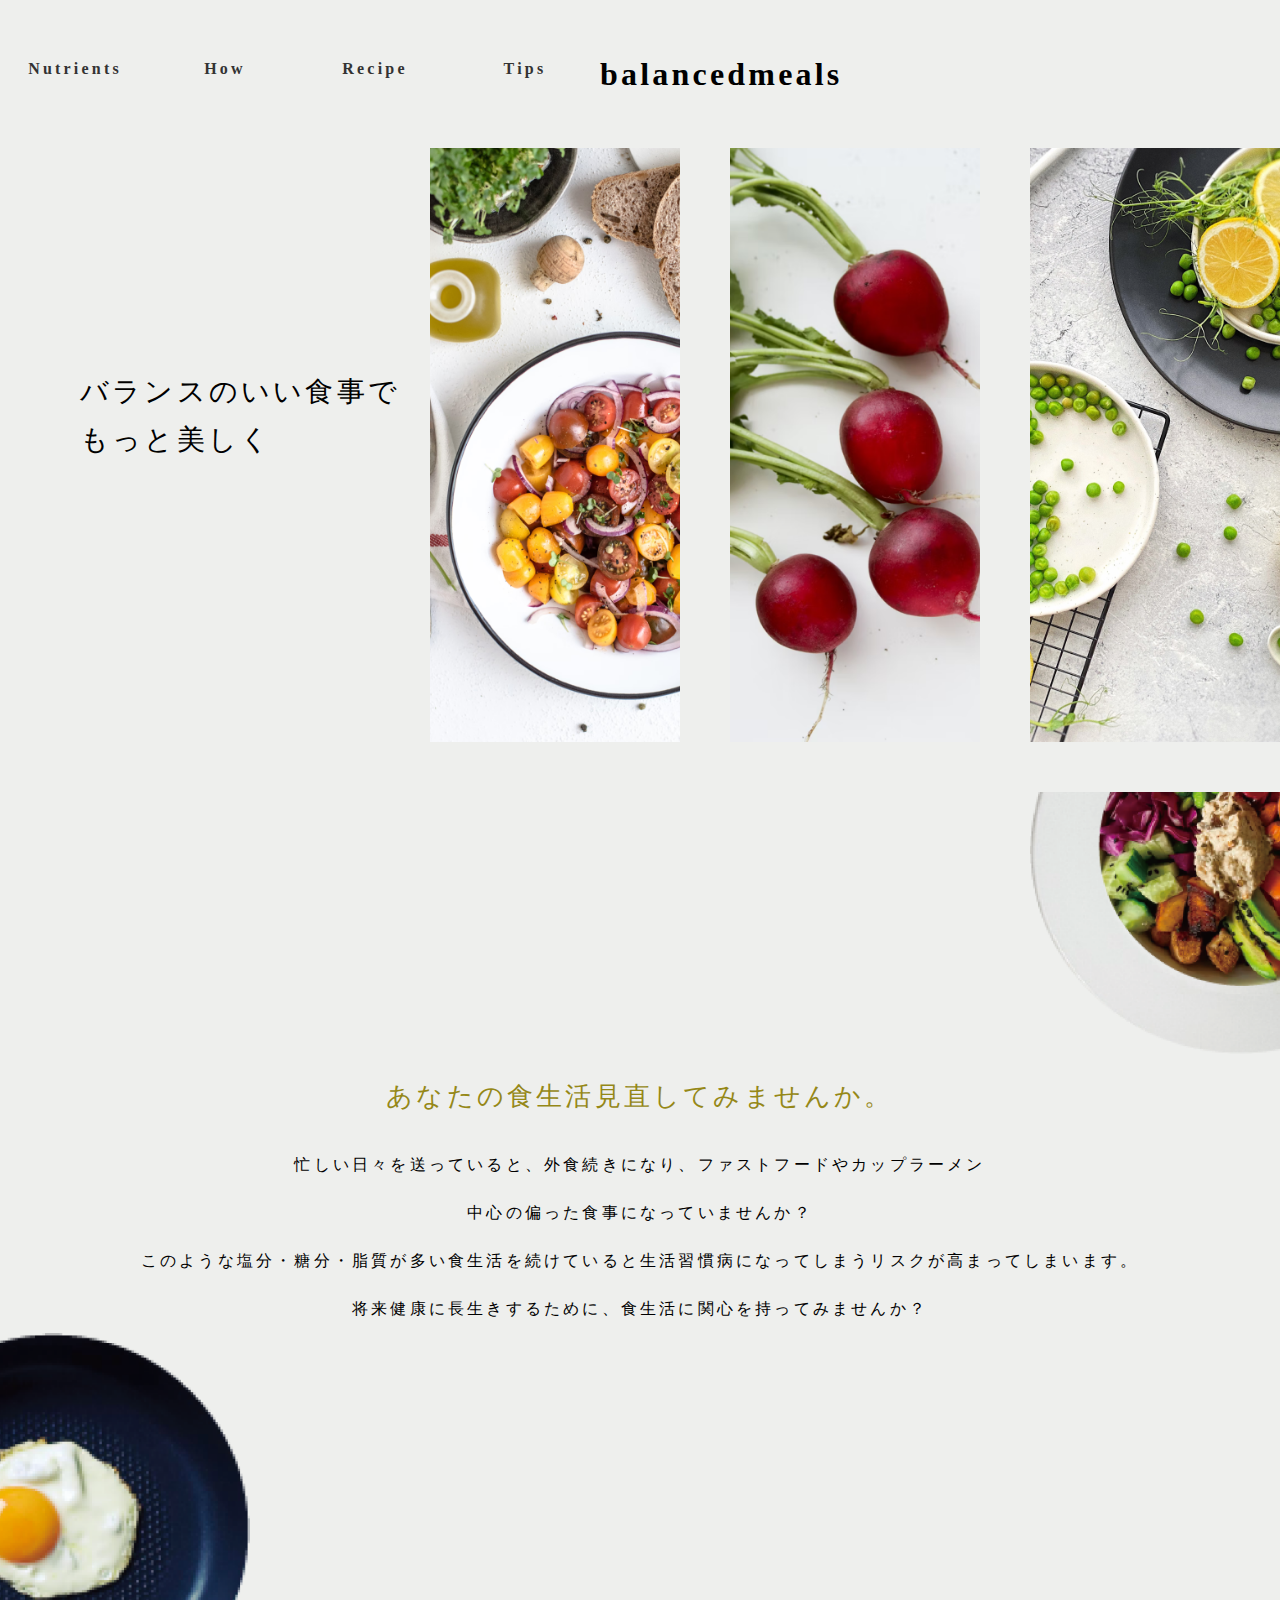
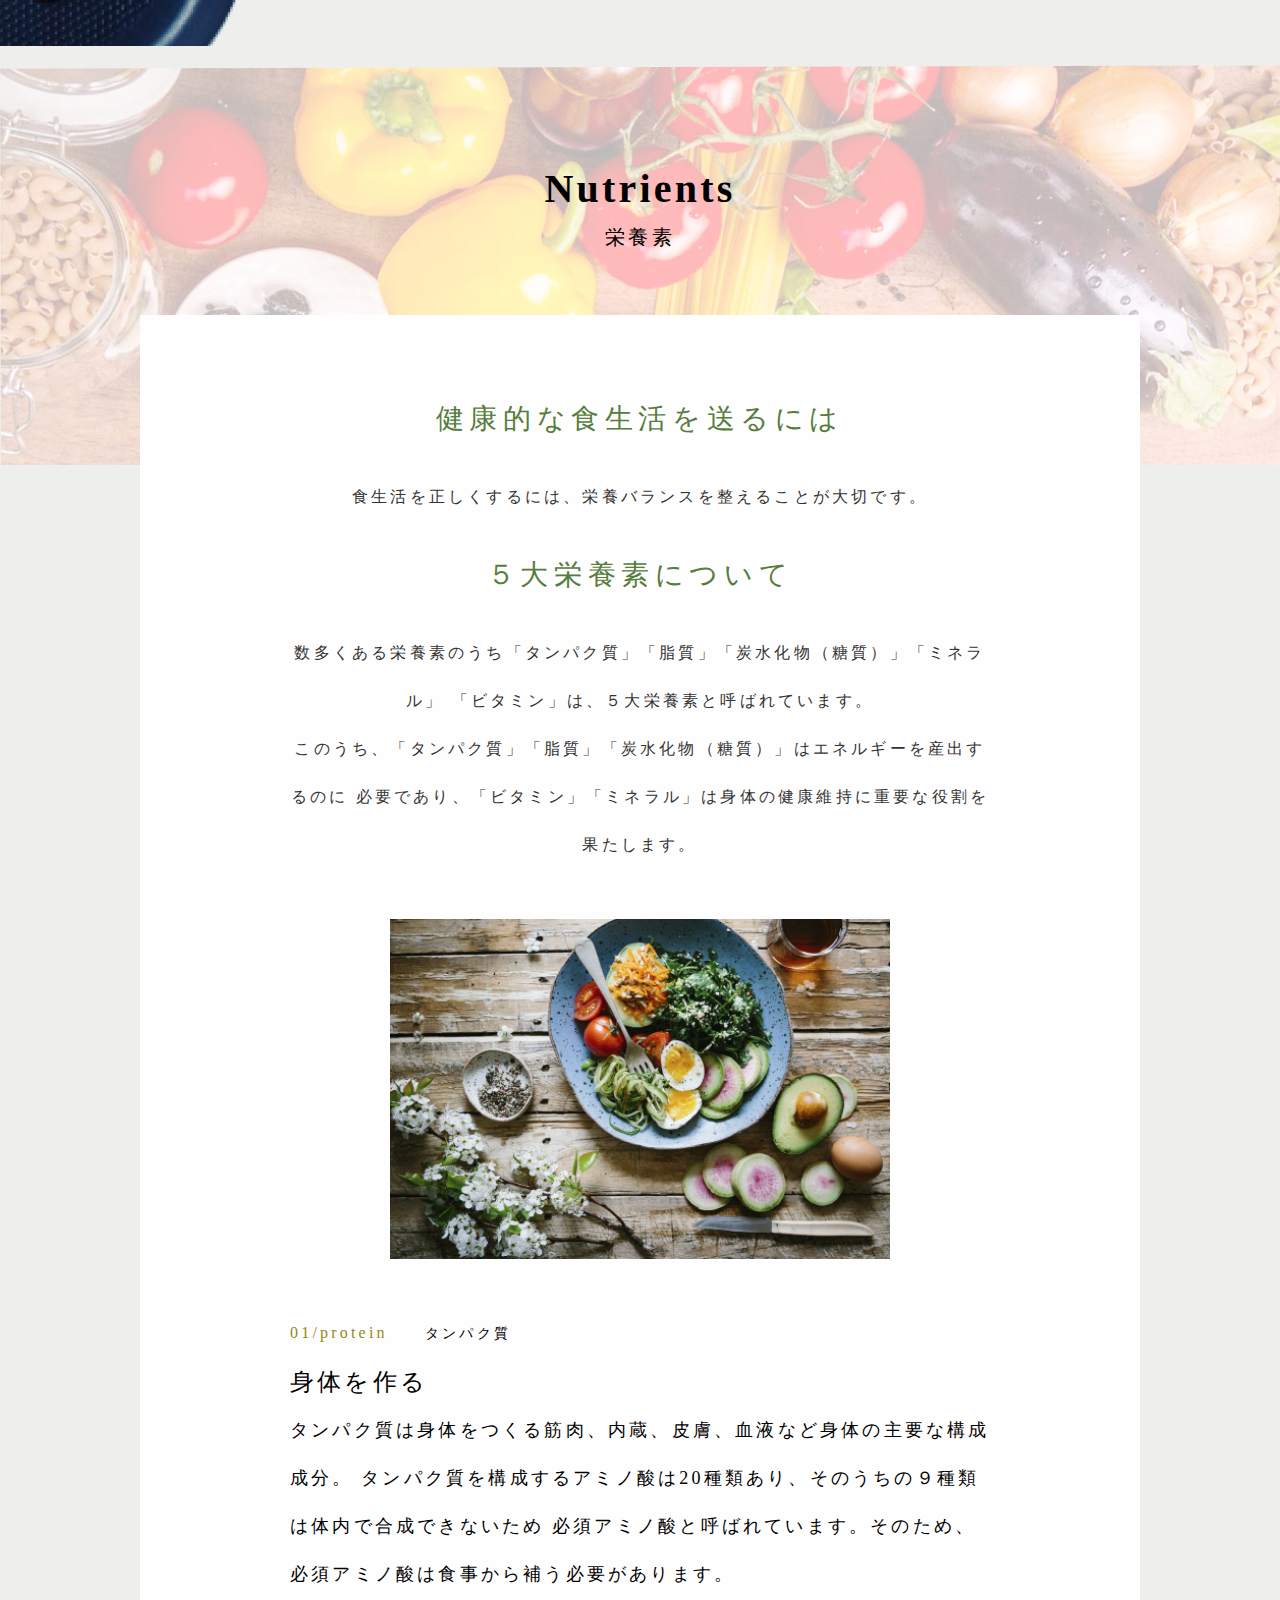
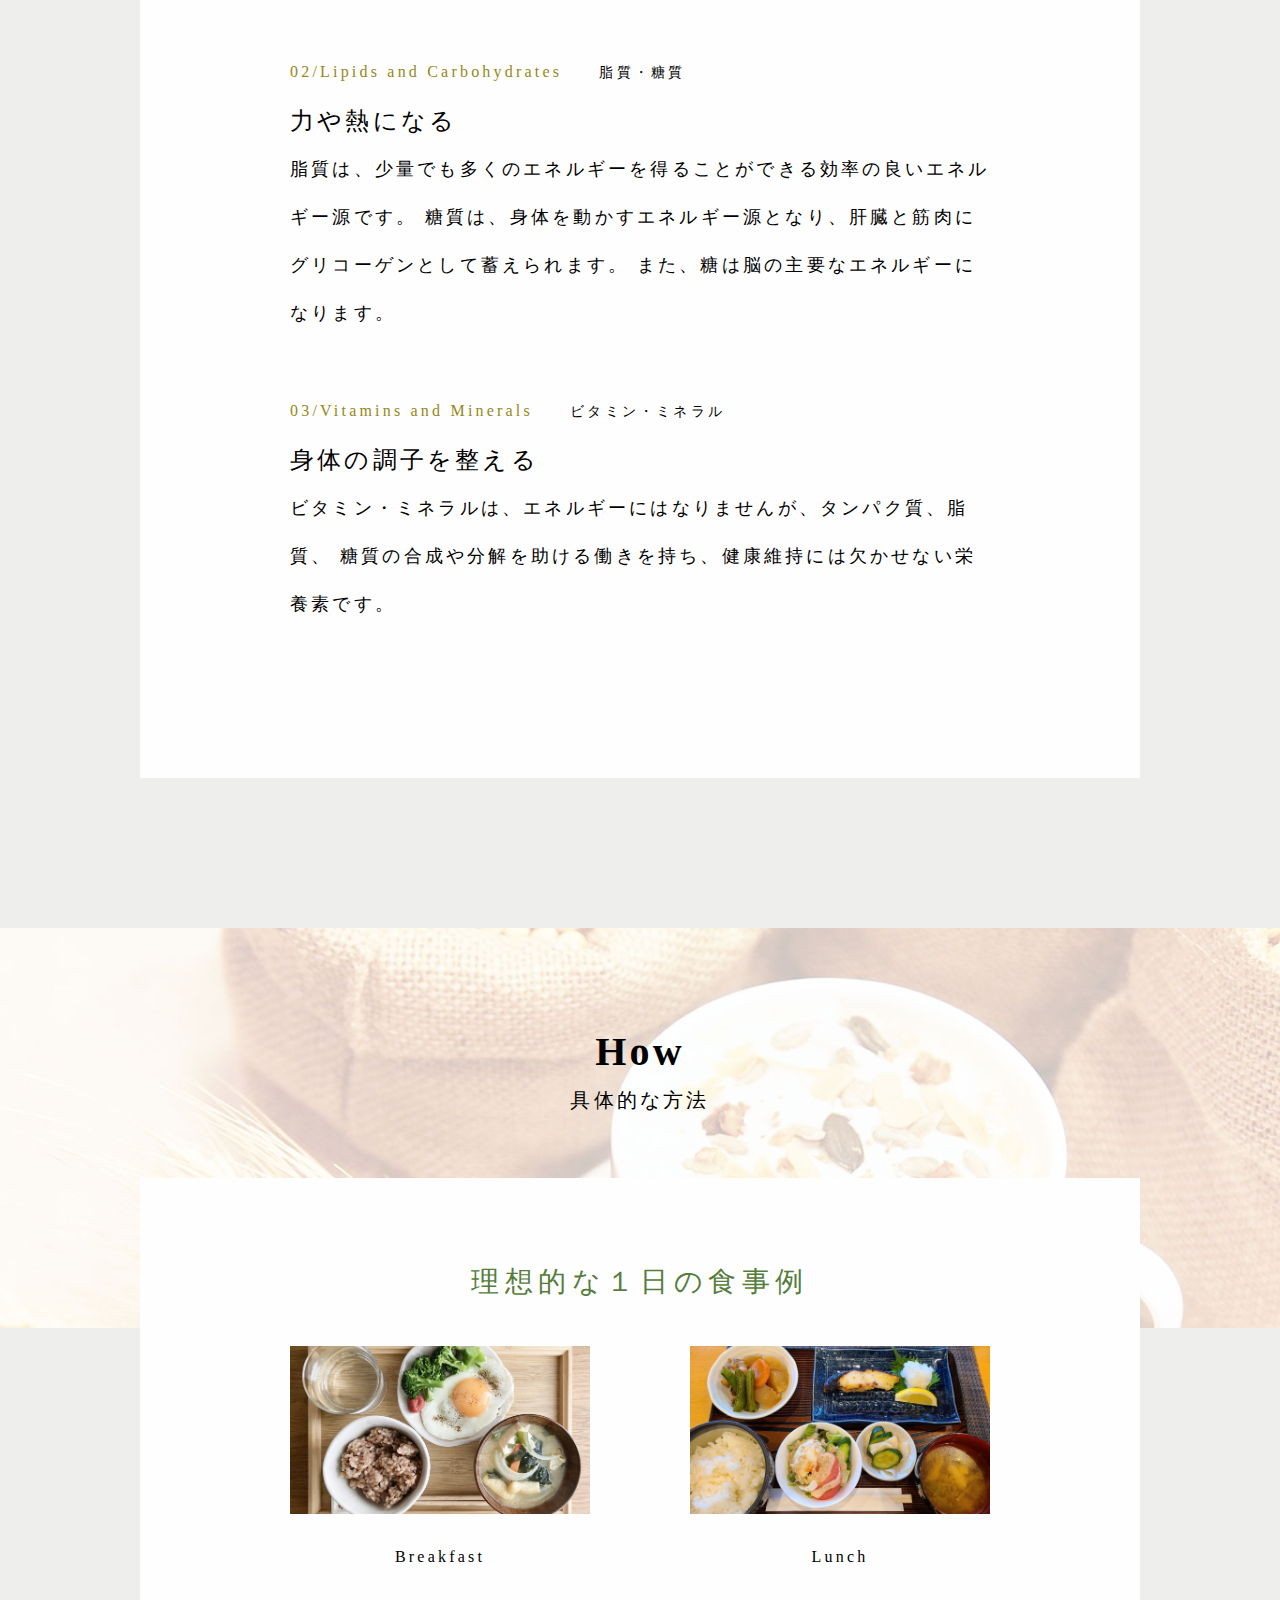
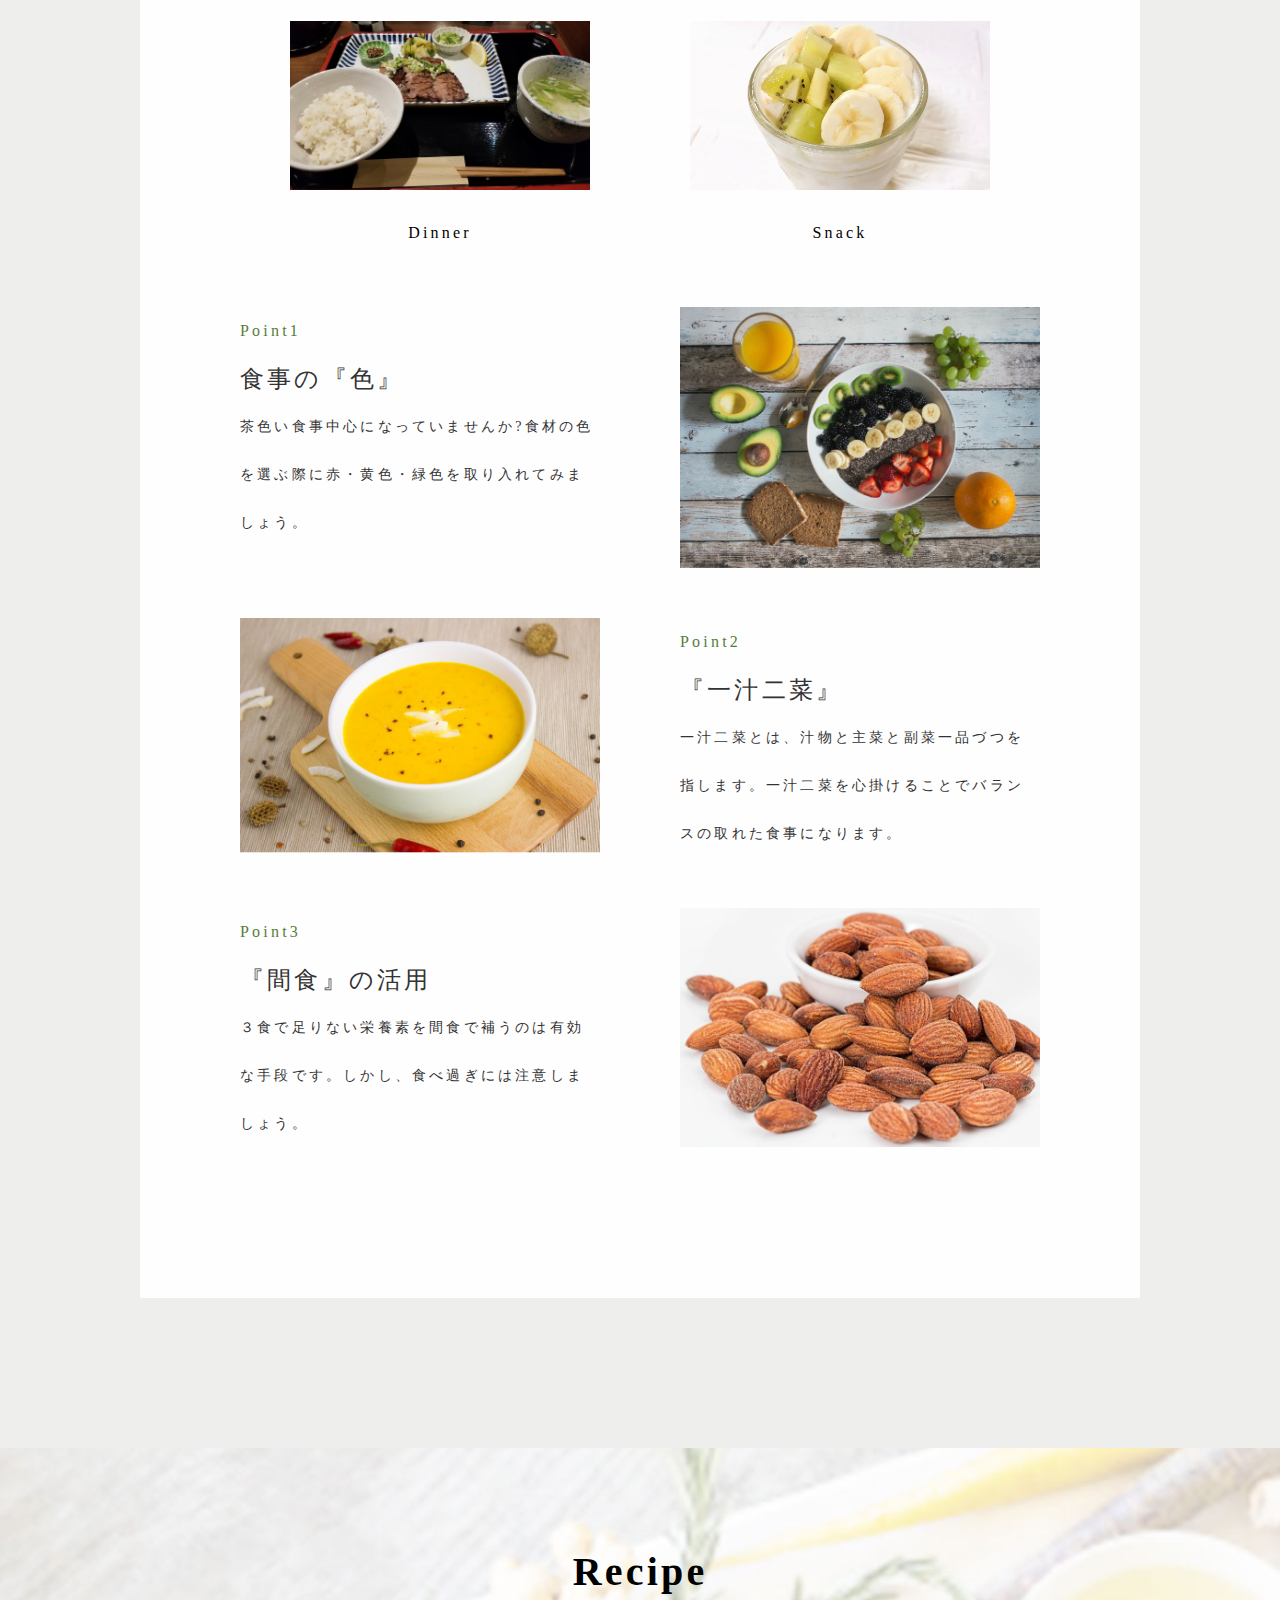
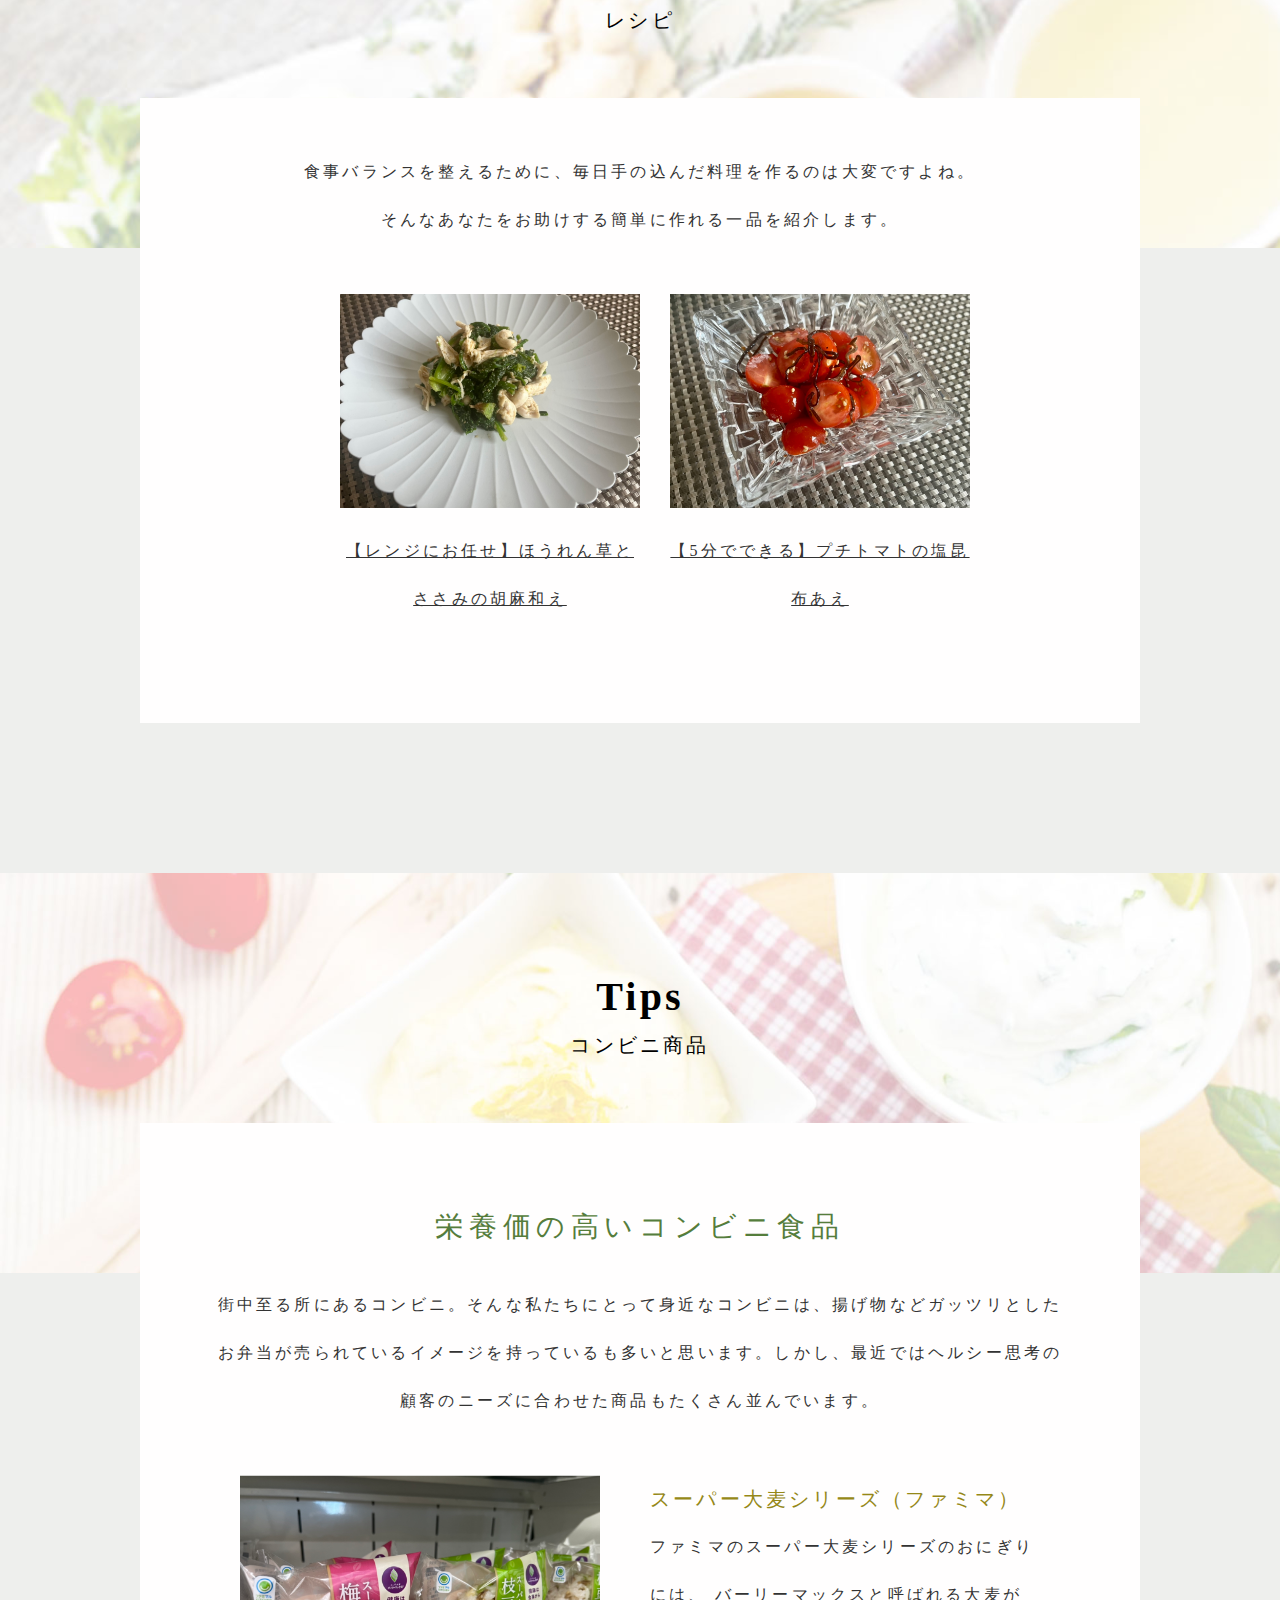
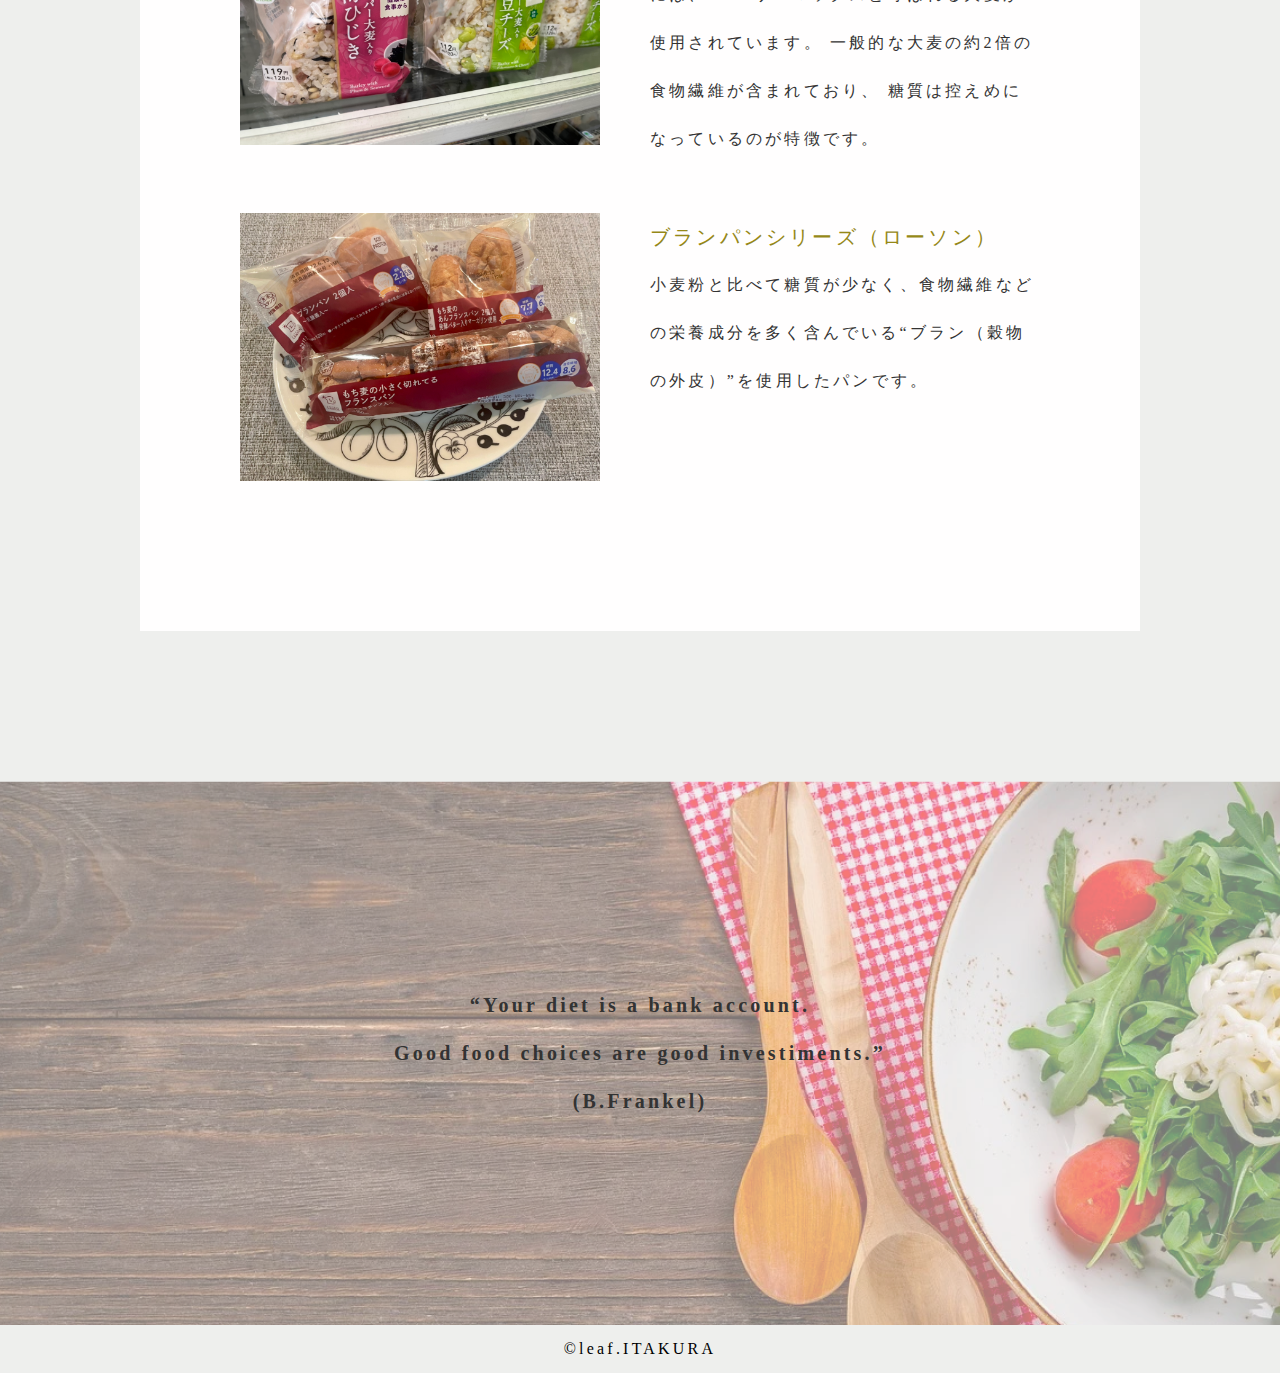
<file: index.html>
<!DOCTYPE html>
<html lang="ja">

<head>
  <meta charset="UTF-8">
  <meta http-equiv="X-UA-Compatible" content="IE=edge">
  <meta name="viewport" content="width=device-width, initial-scale=1.0, minmum-scale=1.0">
  <link rel="stylesheet" href="style.css">
  <title>balancedmeals</title>
</head>

<body>
  <div class="menu-btn">
    <i class="fa fa-bars" aria-hidden="true"></i>
    <div class="openbtn"><span></span><span></span><span></span></div>
  </div>
  <div class="menu">
    <div class="menu__item"><a href="#nutrients">Nutrients</a></div>
    <div class="menu__item"><a href="#how">How</a></div>
    <div class="menu__item"><a href="#recipe">Recipe</a></div>
    <div class="menu__item"><a href="#tips">Tips</a></div>
  </div>

  <header class="header1">
    <nav>
      <ul id="nav">
        <li class="pc-li"><a href="#nutrients">Nutrients</a></li>
        <li class="pc-li"><a href="#how">How</a></li>
        <li class="pc-li"><a href="#recipe">Recipe</a></li>
        <li class="pc-li"><a href="#tips">Tips</a></li>
      </ul>
    </nav>
    <h1>balancedmeals</h1>



  </header>


  <p class="textfv">
    バランスのいい食事で<br>
    もっと美しく
  </p>

  <div class="imgbox">
    <img src="images/image1.png" alt="" class="fv1">
    <img src="images/image2.png" alt="" class="fv2">
    <img src="images/image3.png" alt="" class="fv3">
  </div>

  </div>

  <section id="concept">

    <div class="maru1"><img src="images/image4.png" alt="" class="dish"></div>
    <p class="concept-title">あなたの食生活見直してみませんか。</p>
    <p class="concept-text">
      忙しい日々を送っていると、外食続きになり、ファストフードやカップラーメン<br>
      中心の偏った食事になっていませんか？<br>
      このような塩分・糖分・脂質が多い食生活を続けていると生活習慣病になってしまうリスクが高まってしまいます。<br>
      将来健康に長生きするために、食生活に関心を持ってみませんか？
    </p>
    <div class="maru2"><img src="images/image5.png" alt="" class="dish"></div>

  </section>


  <section id="nutrients">

    <div class="title-1">
      <h2 class="heading">Nutrients</h2>
      <p class="subheading">栄養素</p>
    </div>

    <div class="text-box">
      <div>
        <p class="title">健康的な食生活を送るには</h3>
        <p class="text">食生活を正しくするには、栄養バランスを整えることが大切です。</p>
        <p class="title">５大栄養素について</h3>
        <p class="text-nu">
          数多くある栄養素のうち「タンパク質」「脂質」「炭水化物（糖質）」「ミネラル」
          「ビタミン」は、５大栄養素と呼ばれています。
        </p>
        <p class="text-nu">
          このうち、「タンパク質」「脂質」「炭水化物（糖質）」はエネルギーを産出するのに
          必要であり、「ビタミン」「ミネラル」は身体の健康維持に重要な役割を果たします。
        </p>
      </div>

      <img src="images/image6.png" alt="" class="image6">

      <div class="protein">
        <p class="nutrients-1">01/protein</p>
        <p class="nutrients-2">タンパク質</p>
        <p class="nutrients-3">身体を作る</p>
        <p class="nutrients-4">
          タンパク質は身体をつくる筋肉、内蔵、皮膚、血液など身体の主要な構成成分。
          タンパク質を構成するアミノ酸は20種類あり、そのうちの９種類は体内で合成できないため
          必須アミノ酸と呼ばれています。そのため、必須アミノ酸は食事から補う必要があります。
        </p>
      </div>

      <div class="lac">
        <p class="nutrients-1">02/Lipids and Carbohydrates</p>
        <p class="nutrients-2">脂質・糖質</p>
        <p class="nutrients-3">力や熱になる</p>
        <p class="nutrients-4">
          脂質は、少量でも多くのエネルギーを得ることができる効率の良いエネルギー源です。
          糖質は、身体を動かすエネルギー源となり、肝臓と筋肉にグリコーゲンとして蓄えられます。
          また、糖は脳の主要なエネルギーになります。
        </p>
      </div>

      <div class="vam">
        <p class="nutrients-1">03/Vitamins and Minerals</p>
        <p class="nutrients-2">ビタミン・ミネラル</p>
        <p class="nutrients-3">身体の調子を整える</p>
        <p class="nutrients-4">
          ビタミン・ミネラルは、エネルギーにはなりませんが、タンパク質、脂質、
          糖質の合成や分解を助ける働きを持ち、健康維持には欠かせない栄養素です。
        </p>
      </div>
    </div>

  </section>

  <section id="how">
    <div class="title-2">
      <h2 class="heading">How</h2>
      <p class="subheading">具体的な方法</p>
    </div>

    <div class="text-box">
      <p class="title">理想的な１日の食事例</h3>
      <div class="example1">
        <div class="breakfast">
          <img src="images/image33.jpg" alt="" class="nomal">
          <p class="example-text">Breakfast</p>
        </div>
        <div class="lunch">
          <img src="images/image34.jpg" alt="" class="nomal">
          <p class="example-text">Lunch</p>
        </div>
      </div>
      <div class="example1">
        <div class="dinner">
          <img src="images/image35.jpg" alt="" class="nomal">
          <p class="example-text">Dinner</p>
        </div>
        <div class="snack">
          <img src="images/image36.jpg" alt="" class="nomal">
          <p class="example-text">Snack</p>
        </div>
      </div>

      <div class="p1">
        <div class="point1">
          <p class="point-1">Point1</p>
          <p class="point-2">食事の『色』</p>
          <p class="point-3">
            茶色い食事中心になっていませんか?食材の色を選ぶ際に赤・黄色・緑色を取り入れてみましょう。
          </p>
        </div>

        <img src="images/image12.png" alt="" class="p1-pic">
      </div>

      <div class="p2">
        <img src="images/image13.png" alt="" class="p2-pic">
        <div class="point2">
          <p class="point-1">Point2</p>
          <p class="point-2">『一汁二菜』</p>
          <p class="point-3">
            一汁二菜とは、汁物と主菜と副菜一品づつを指します。一汁二菜を心掛けることでバランスの取れた食事になります。
          </p>
        </div>
      </div>

      <div class="p3">

        <div class="point3">
          <p class="point-1">Point3</p>
          <p class="point-2">『間食』の活用</p>
          <p class="point-3">
            ３食で足りない栄養素を間食で補うのは有効な手段です。しかし、食べ過ぎには注意しましょう。
          </p>
        </div>

        <img src="images/image14.png" alt="" class="p3-pic">
      </div>
  </section>

  <section id="recipe">
    <div class="title-3">
      <h2 class="heading">Recipe</h2>
      <p class="subheading">レシピ</p>
    </div>
    <div class="text-box">
      <p class="text">
        食事バランスを整えるために、毎日手の込んだ料理を作るのは大変ですよね。<br>
        そんなあなたをお助けする簡単に作れる一品を紹介します。
      </p>

      <div class="rcp">
        <div class="rcprcp">
          <img src="images/IMG_6424.jpg" alt="" class="nomal">
          <p class="rcp-text"><a href="index2.html">【レンジにお任せ】ほうれん草とささみの胡麻和え</a></p>
        </div>

        <div class="rcprcp2">
          <img src="images/IMG_6425.jpg" alt="" class="nomal">
          <p class="rcp-text"><a href="index2.html">【5分でできる】プチトマトの塩昆布あえ</a></p>
        </div>
      </div>


    </div>

    </div>
  </section>

  <section id="tips">
    <div class="title-4">
      <h2 class="heading">Tips</h2>
      <p class="subheading">コンビニ商品</p>
    </div>
    <div class="text-box">

      <p class="title">栄養価の高いコンビニ食品</h3>

      <p class="text">
        街中至る所にあるコンビニ。そんな私たちにとって身近なコンビニは、揚げ物などガッツリとした<br>
        お弁当が売られているイメージを持っているも多いと思います。しかし、最近ではヘルシー思考の<br>
        顧客のニーズに合わせた商品もたくさん並んでいます。
      </p>


      <div class="convini">
        <img src="images/image16.jpg" class="convini-pic">

        <div class="convini-text">
          <p class="tips-title">スーパー大麦シリーズ（ファミマ）</p>
          <p class="tips-text">
            ファミマのスーパー大麦シリーズのおにぎりには、
            バーリーマックスと呼ばれる大麦が使用されています。
            一般的な大麦の約2倍の食物繊維が含まれており、
            糖質は控えめになっているのが特徴です。
          </p>
        </div>
      </div>


      <div class="convini">
        <img src="images/image15.png" class="convini-pic">

        <div class="convini-text">
          <p class="tips-title">ブランパンシリーズ（ローソン）</p>
          <p class="tips-text">
            小麦粉と比べて糖質が少なく、食物繊維などの栄養成分を多く含んでいる“ブラン（穀物の外皮）”を使用したパンです。
          </p>
        </div>
      </div>
    </div>
  </section>

  <section class="last">
    <p class="last-text">“Your diet is a bank account.<br>
      Good food choices are good investiments.”<br>
      (B.Frankel)</p>

  </section>

  <footer>
    <p class="footer">&copy;leaf.ITAKURA</p>
  </footer>

  <script src="https://code.jquery.com/jquery-3.4.1.js" integrity="sha256-WpOohJOqMqqyKL9FccASB9O0KwACQJpFTUBLTYOVvVU="
    crossorigin="anonymous"></script>

  <script src="js/5-2-1.js"></script>
</body>
</body>

</html>
</file>
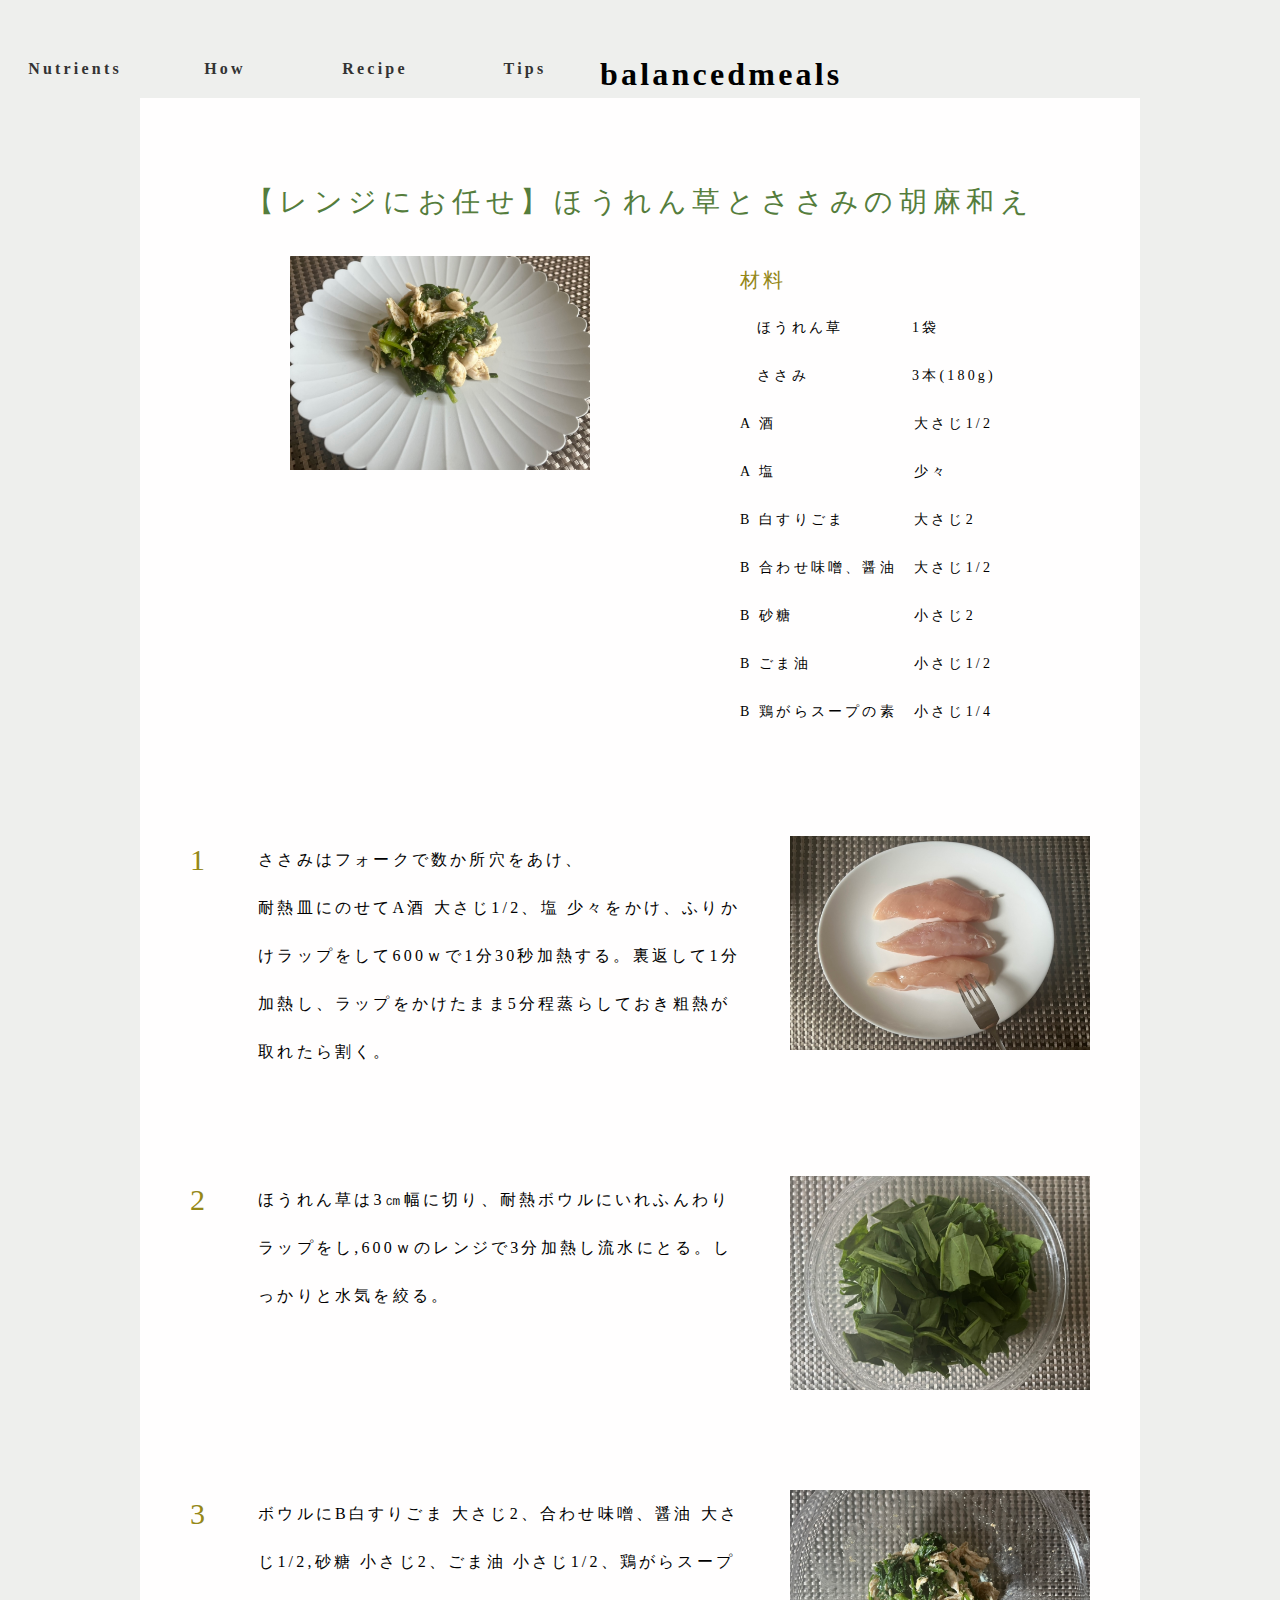
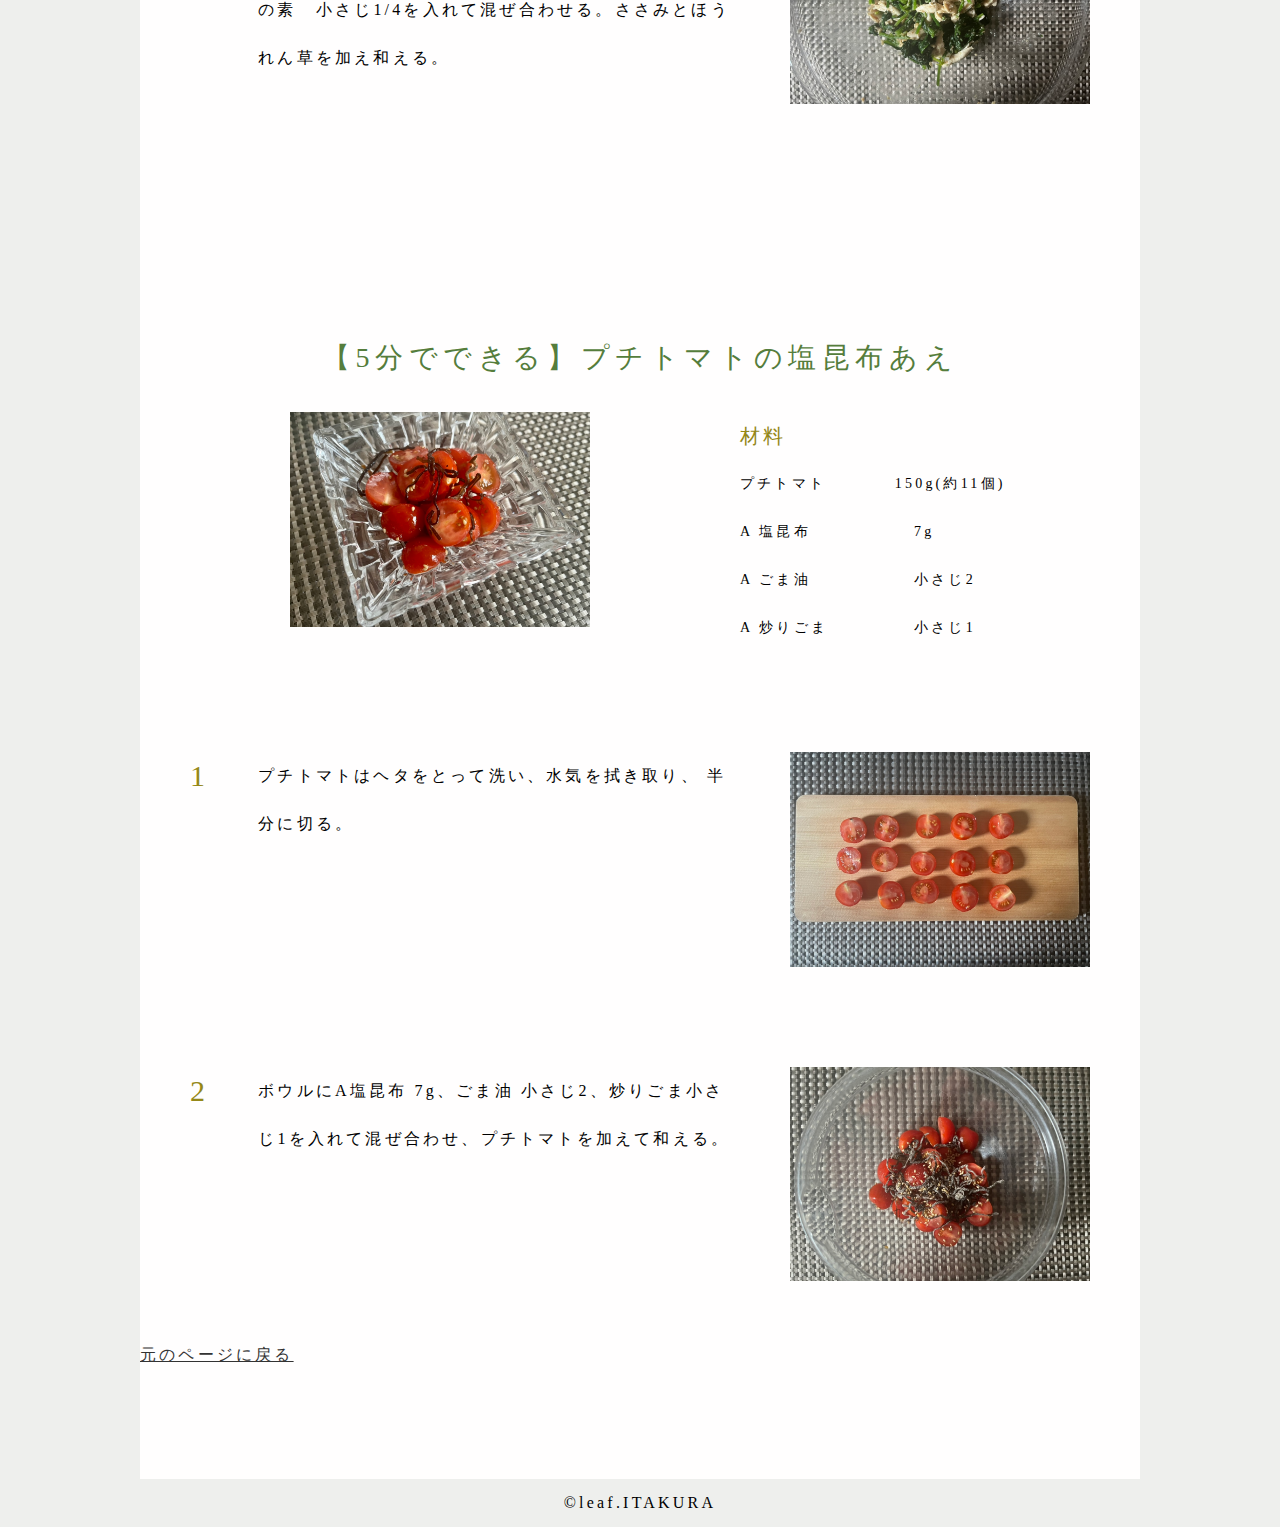
<file: index2.html>
<!DOCTYPE html>
<html lang="ja">

<head>
    <meta charset="UTF-8">
    <meta http-equiv="X-UA-Compatible" content="IE=edge">
    <meta name="viewport" content="width=device-width, initial-scale=1.0, minmum-scale=1.0">
    <link rel="stylesheet" href="style.css">
    <title>balancedmeals</title>
</head>

<body>
    <div class="menu-btn">
        <i class="fa fa-bars" aria-hidden="true"></i>
        <div class="openbtn"><span></span><span></span><span></span></div>
    </div>
    <div class="menu">
        <div class="menu__item"><a href="#nutrients">Nutrients</a></div>
        <div class="menu__item"><a href="#how">How</a></div>
        <div class="menu__item"><a href="#recipe">Recipe</a></div>
        <div class="menu__item"><a href="#tips">Tips</a></div>
    </div>

    <header class="header1">
        <nav>
            <ul id="nav">
                <li class="pc-li"><a href="#nutrients">Nutrients</a></li>
                <li class="pc-li"><a href="#how">How</a></li>
                <li class="pc-li"><a href="#recipe">Recipe</a></li>
                <li class="pc-li"><a href="#tips">Tips</a></li>
            </ul>
        </nav>
        <h1>balancedmeals</h1>



    </header>


    <section id="1recipe">
        <div class="text-box2">
            <p class="title">【レンジにお任せ】ほうれん草とささみの胡麻和え</p>
            <div class="rcp-1">
                <img src="images/IMG_6424.jpg" alt="" class="rcp-1-pic">
                <div class="zairyo-main">
                    <p class="text-zairyo">材料</p>
                    <p class="zairyo">
                        　ほうれん草　　　　1袋<br>
                        　ささみ　　　　　　3本(180g)<br>
                        A 酒　　　　　　　　大さじ1/2<br>
                        A 塩　　　　　　　　少々<br>
                        B 白すりごま　　　　大さじ2<br>
                        B 合わせ味噌、醤油　大さじ1/2<br>
                        B 砂糖　　　　　　　小さじ2<br>
                        B ごま油　　　　　　小さじ1/2<br>
                        B 鶏がらスープの素　小さじ1/4<br>
                    </p>
                </div>
            </div>

            <div class="houhou">
                <div class="houhou-1">
                    <p class="houhou-number">1</p>
                    <p class="houhou-text">ささみはフォークで数か所穴をあけ、<br>
                        耐熱皿にのせてA酒 大さじ1/2、塩 少々をかけ、ふりかけラップをして600ｗで1分30秒加熱する。裏返して1分加熱し、ラップをかけたまま5分程蒸らしておき粗熱が取れたら割く。
                    </p>
                    <img src="images/IMG_6426.jpg" alt="" class="houhou-pic">
                </div>

                <div class="houhou-2">
                    <p class="houhou-number">2</p>
                    </p>
                    <p class="houhou-text">
                        ほうれん草は3㎝幅に切り、耐熱ボウルにいれふんわりラップをし,600ｗのレンジで3分加熱し流水にとる。しっかりと水気を絞る。
                    </p>
                    <img src="images/IMG_6427.jpg" alt="" class="houhou-pic">
                </div>

                <div class="houhou-3">
                    <p class="houhou-number">3</p>
                    <p class="houhou-text">
                        ボウルにB白すりごま 大さじ2、合わせ味噌、醤油 大さじ1/2,砂糖 小さじ2、ごま油 小さじ1/2、鶏がらスープの素　小さじ1/4を入れて混ぜ合わせる。ささみとほうれん草を加え和える。
                    </p>
                    <img src="images/IMG_6428.jpg" alt="" class="houhou-pic">
                </div>
            </div>
        </div>
    </section>

    <section id="2recipe">
        <div class="text-box2">
            <p class="title">【5分でできる】プチトマトの塩昆布あえ</p>
            <div class="rcp-1">
                <img src="images/IMG_6425.jpg" alt="" class="rcp-1-pic">
                <div class="zairyo-main">
                    <p class="text-zairyo">材料</p>
                    <p class="zairyo">
                        プチトマト　　　　150g(約11個)<br>
                        A 塩昆布　　　　　　7g<br>
                        A ごま油　　　　　　小さじ2<br>
                        A 炒りごま　　　　　小さじ1<br>
                    </p>
                </div>
            </div>

            <div class="houhou">
                <div class="houhou-1">
                    <p class="houhou-number">1</p>
                    <p class="houhou-text" 　align>プチトマトはヘタをとって洗い、水気を拭き取り、
                        半分に切る。
                    </p>
                    <img src="images/IMG_6429.jpg" alt="" class="houhou-pic">
                </div>

                <div class="houhou-2">
                    <p class="houhou-number">2</p>
                    </p>
                    <p class="houhou-text">
                        ボウルにA塩昆布 7g、ごま油 小さじ2、炒りごま小さじ1を入れて混ぜ合わせ、プチトマトを加えて和える。
                    </p>
                    <img src="images/IMG_6430.jpg" alt="" class="houhou-pic">
                </div>

            </div>
            <a href="index.html">元のページに戻る</a>
        </div>
    </section>
    <footer>
        <p class="footer">&copy;leaf.ITAKURA</p>
    </footer>
</body>

</html>
</file>
<file: style.css>
@media screen and (min-width: 767px) {
    * {
        margin: 0;
        padding: 0;
        box-sizing: border-box;
    }

    body {
        background-color: #eeefed;
        line-height: 300%;
        letter-spacing: 0.2em;
    }

    h1 {
        text-align: center;
        font-family: Lava kannada;
        margin-top: 50px;
    }

    #nav {
        list-style: none;
        overflow: hidden;
        margin-top: 45px;
    }

    #nav .pc-li {
        width: 150px;
        text-align: center;
        float: left;
    }

    #nav li a {
        text-decoration: none;
        color: #333;
        font-weight: bold;
        font-family: Lava kannada;
    }

    .header1 {
        display: flex;
    }

    .menu {
        display: none;
    }

    .menu-btn {
        display: none;
    }


    .imgbox {
        display: flex;
        justify-content: flex-end;
        margin-left: 100px;
    }

    .fv1 {
        width: 250px;
        margin-left: 50px;
        margin-top: 50px;
    }

    .fv2 {
        width: 250px;
        margin-left: 50px;
        margin-top: 50px;
    }

    .fv3 {
        width: 250px;
        margin-left: 50px;
        margin-top: 50px;
    }


    .nomal {
        width: 300px;
    }

    .fv {
        margin-left: 50px;
        margin-top: 50px;
    }


    .textfv {
        margin-top: 270px;
        margin-left: 80px;
        float: left;
        font-size: 28px;
        font-family: YuMincho, serif;

    }

    .maru1 {
        text-align: right;
        margin-top: 50px;
    }

    .maru2 {
        text-align: left;
    }

    .dish {
        width: 250px;
    }


    .concept-title {
        font-size: 26px;
        text-align: center;
        font-family: YuMincho, serif;
        color: #958818;

    }

    .concept-text {
        font-size: 16px;
        text-align: center;
        margin-top: 20px;
        font-family: YuMincho, serif;

    }

    .title-1 {
        background-image: url(images/image7.png);
        height: 400px;
        font-family: YuMincho, serif;
    }

    .heading {
        font-size: 40px;
        text-align: center;
        padding-top: 100px;

    }

    .subheading {
        font-size: 20px;
        text-align: center;
    }

    .text-box {
        background-image: url(images/image8.png);
        width: 1000px;
        margin: auto;
        transform: translateY(-150px);
        padding-bottom: 100px;
        padding-top: 50px;
    }

    .text-box2 {
        margin-top: 200px;
        background-image: url(images/image8.png);
        width: 1000px;
        padding-bottom: 100px;
        padding-top: 50px;
        margin: auto;
    }




    .title {
        font-size: 28px;
        font-family: yumincho;
        color: #557d3c;
        text-align: center;
        margin: 30px;
        letter-spacing: 0.2em;
        font-family: YuMincho, serif;
    }

    .text {
        font-size: 16px;
        font-family: YuMincho, serif;
        color: #333;
        text-align: center;
        letter-spacing: 0.2em;
        padding: 10 200 10 200;

    }

    .text-nu {
        font-size: 16px;
        font-family: YuMincho, serif;
        color: #333;
        text-align: center;
        letter-spacing: 0.2em;
        margin: 0 150px 0 150px;


    }

    .image6 {
        text-align: center;
        width: 500px;
        display: block;
        margin: 50px auto;
    }

    .nutrients-1 {
        font-size: 16px;
        display: inline-block;
        color: #958818;
    }

    .nutrients-2 {
        font-size: 14px;
        display: inline-block;
        margin-left: 30px;
        font-family: YuMincho, serif;
    }

    .nutrients-3 {
        font-size: 24px;
        font-family: YuMincho, serif;
    }

    .nutrients-4 {
        font-size: 18px;
        font-family: YuMincho, serif;
    }

    .protein {
        margin: 50px 150px 50px 150px;
    }

    .lac {
        margin: 50px 150px 50px 150px;
    }

    .vam {
        margin: 50px 150px 50px 150px;
    }

    .title-2 {
        background-image: url(images/images9.png);
        height: 400px;
        font-family: YuMincho, serif;
    }

    .breakfast {
        float: left;
        margin-right: 50px;
        margin-left: 50px;
    }

    .example1 {
        margin: 40px auto;
        justify-content: space-between;
        width: 80%;
        text-align: center;
    }

    .example-text {
        font-family: Lava kannada;
    }

    .dinner {
        float: left;
        margin-right: 50px;
        margin-left: 50px;
    }

    .p1 {
        display: flex;
        margin: 50px auto;
        justify-content: space-between;
        width: 80%;
    }

    .p2 {
        display: flex;
        margin: 50px auto;
        justify-content: space-between;
        width: 80%;
    }

    .p3 {
        display: flex;
        margin: 50px auto;
        justify-content: space-between;
        width: 80%;
    }



    .point-1 {
        font-size: 16px;
        color: #557d3c;
        font-family: Lava kannada;
        text-align: left;
    }

    .point-2 {
        font-size: 24px;
        color: #333;
        font-family: YuMincho, serif;
        text-align: left;
    }

    .point-3 {
        font-size: 14px;
        color: #333;
        font-family: YuMincho, serif;
        text-align: left;
    }

    .p1-pic {
        padding: auto;
        align-self: flex-start;
        width: 45%;
    }

    .p2-pic {
        padding: auto;
        align-self: flex-start;
        width: 45%;
    }

    .p3-pic {
        padding: auto;
        align-self: flex-start;
        width: 45%;
    }



    .point1 {
        padding: auto;
        justify-content: space-between;
        width: 45%;
    }

    .point2 {
        text-align: right;
        padding: auto;
        justify-content: space-between;
        width: 45%;

    }

    .point3 {
        padding: auto;
        justify-content: space-between;
        width: 45%;
    }

    .title-3 {
        background-image: url(images/image10.png);
        height: 400px;
        font-family: YuMincho, serif;
    }

    .rcp {
        text-align: center;
        display: flex;
        margin-left: 200px;
        margin-top: 50px;
    }

    .rcp-1 {
        display: flex;
        margin-right: 30px;
    }

    .rcprcp {
        margin-right: 30px;
    }

    .rcp.rcp {
        width: 200px;
    }

    a .rcp-text {
        text-decoration: none;
        color: #333;
        font-weight: bold;
        font-family: YuMincho, serif;
    }

    a:hover {
        color: #333;

    }

    a:active {
        color: #333;

    }

    a:link {
        color: #333;

    }


    a:visited {
        color: #333;

    }




    .title-4 {
        background-image: url(images/image11.png);
        height: 400px;
        font-family: YuMincho, serif;
    }

    .tips-title {
        color: #958818;
        font-size: 20px;
        font-family: YuMincho, serif;
    }

    .tips-text {
        font-size: 16px;
        font-family: YuMincho, serif;
        color: #333;
    }

    .convini {
        display: flex;
        margin: 50px auto;
        justify-content: space-between;
        width: 80%;
    }

    .convini-text {
        margin-left: 50px;
        font-family: YuMincho, serif;
    }

    .convini-pic {
        padding: auto;
        align-self: flex-start;
        width: 45%;

    }

    .rcp-1-pic {
        margin-left: 150px;
        align-self: flex-start;
        width: 300px;
    }

    .text-zairyo {
        color: #958818;
        font-size: 20px;
        font-family: YuMincho, serif;
    }

    .zairyo-main {
        margin-left: 150px;
    }


    .zairyo {
        font-size: 14px;
        font-family: YuMincho, serif;

    }

    .houhou-number {
        color: #958818;
        font-size: 30px;
        font-family: YuMincho, serif;
        margin-top: 50px;
    }

    .houhou-text {
        font-size: 16px;
        font-family: YuMincho, serif;
        margin-left: 50px;
        margin-top: 50px;
    }

    .houhou-1 {
        display: flex;
        margin: 50px auto;
        justify-content: space-between;
        width: 90%;
    }

    .houhou-2 {
        display: flex;
        margin: 50px auto;
        justify-content: space-between;
        width: 90%;
    }

    .houhou-3 {
        display: flex;
        margin: 50px auto;
        justify-content: space-between;
        width: 90%;
    }

    .houhou-pic {
        margin-left: 50px;
        margin-top: 50px;
        width: 300px;
        align-self: flex-start;
    }

    .last-text {
        background-image: url(images/image37.png);
        text-align: center;
        padding: 200px 300px;
        font-family: Lava kannada;
        font-size: 20px;
        color: #333;
        font-weight: bold;
    }

    .footer {
        text-align: center;
    }

}









@media screen and (max-width:812px) {

    * {
        margin: 0;
        padding: 0;
        box-sizing: border-box;
    }

    body {
        background-color: #eeefed;
        line-height: 200%;
        letter-spacing: 0.2em;
    }

    h1 {
        margin: 0 auto;
        font-family: Lava kannada;
        font-size: 20px;
        margin-top: 30px;
    }

    #nav {
        list-style: none;
        overflow: hidden;
        margin-top: 45px;
    }

    #nav .pc-li {
        display: none;
    }

    #nav li a {
        display: none;
    }

    .header1 {
        display: flex;
    }


    .imgbox {
        display: flex;
        justify-content: flex-end;
        margin-left: 100px;
    }

    .fv1 {
        margin-top: 50px;
        width: 120px;
        margin-left: 20px;
    }

    .fv2 {
        margin-top: 50px;
        width: 120px;
        margin-left: 20px;
    }

    .fv3 {
        display: none;
    }

    .textfv {
        margin-left: 30px;
        float: left;
        font-size: 18px;
        font-family: YuMincho, serif;
        writing-mode: vertical-rl;
        margin-top: 80px;

    }

    .maru1 {
        text-align: right;
        margin-top: 50px;
    }

    .maru2 {
        text-align: left;
    }

    .dish {
        display: none;
    }

    .concept-title {
        font-size: 20px;
        text-align: center;
        font-family: YuMincho, serif;
        color: #958818;

    }

    .concept-text {
        font-size: 16px;
        text-align: center;
        margin: 50px 10px;
        font-family: YuMincho, serif;

    }

    .title-1 {
        background-image: url(images/image7.png);
        height: 200px;
        width: auto;
        font-family: YuMincho, serif;
    }

    .heading {
        font-size: 30px;
        text-align: center;
        padding-top: 50px;

    }

    .subheading {
        font-size: 16px;
        text-align: center;
    }

    .text-box {
        background-image: url(images/image8.png);
        width: 320px;
        margin: auto;
        transform: translateY(-60px);
        padding-bottom: 100px;
        padding-top: 50px;
    }

    .text-box2 {
        margin-top: 100px;
        background-image: url(images/image8.png);
        width: 320px;
        padding-bottom: 100px;
        padding-top: 20px;
        margin: auto;
    }




    .title {
        font-size: 18px;
        font-family: yumincho;
        color: #557d3c;
        text-align: center;
        margin: 30px;
        letter-spacing: 0.2em;
        font-family: YuMincho, serif;
    }

    .text {
        font-size: 15px;
        font-family: YuMincho, serif;
        color: #333;
        text-align: center;
        letter-spacing: 0.2em;
        padding: 10 200 10 200;
        margin: 10px 10px 10px 10px;
    }

    .text-nu {
        font-size: 16px;
        font-family: YuMincho, serif;
        color: #333;
        text-align: center;
        letter-spacing: 0.2em;
        margin: 0 10px 0 10px;


    }




    .image6 {
        text-align: center;
        width: 200px;
        display: block;
        margin: 50px auto;
    }

    .nutrients-1 {
        font-size: 16px;
        color: #958818;
        font-family: Lava kannada;
    }

    .nutrients-2 {
        font-size: 12px;
        color: #333;
        font-family: YuMincho, serif;
        margin-bottom: 20px;
    }

    .nutrients-3 {
        font-size: 18px;
        font-family: YuMincho, serif;
        color: #333;
        margin-bottom: 20px;
        font-weight: bold;
    }

    .nutrients-4 {
        color: #333;
        font-size: 15px;
        font-family: YuMincho, serif;
    }

    .protein {
        margin: 30px 20px 30px 20px;
    }

    .lac {
        margin: 30px 20px 10px 30px;
    }

    .vam {
        margin: 30px 20px 10px 30px;
    }




    .title-2 {
        background-image: url(images/images9.png);
        height: 200px;
        font-family: YuMincho, serif;
    }



    .example1 {
        margin: 40px auto;
        justify-content: space-between;
        width: 80%;
        text-align: center;
    }

    .example-text {
        font-family: Lava kannada;
        font-size: 15px;
    }


    .p1 {
        margin: 20px 20px;
    }

    .p2 {
        margin: 20px 20px;
    }

    .p3 {
        margin: 20px 20px;
    }



    .point-1 {
        font-size: 15px;
        color: #557d3c;
        font-family: Lava kannada;
        text-align: center;
    }

    .point-2 {
        font-size: 20px;
        color: #333;
        font-family: YuMincho, serif;
        text-align: center;
    }

    .point-3 {
        font-size: 15px;
        color: #333;
        font-family: YuMincho, serif;
        text-align: center;
    }

    .p1-pic {
        display: none;
    }

    .p2-pic {
        display: none;
    }

    .p3-pic {
        display: none;
    }



    .point1 {
        width: 80;
        margin: 0 auto;
    }

    .point2 {
        width: 80%;
        margin: 0 auto;
    }

    .point3 {
        width: 80%;
        margin: 0 auto;
    }

    .title-3 {
        background-image: url(images/image10.png);
        height: 200px;
        font-family: YuMincho, serif;
    }

    .rcp {
        text-align: center;
        margin-top: 50px;
        margin-bottom: 50px;
    }

    .rcp-text {
        width: 250px;
        margin: 0 auto;
        font-size: 16px;
    }

    a .rcp-text {
        text-decoration: none;
        color: #333;
        font-weight: bold;
        font-family: YuMincho, serif;
    }

    a:hover {
        color: #333;

    }

    a:active {
        color: #333;

    }

    a:link {
        color: #333;

    }


    a:visited {
        color: #333;

    }



    .title-4 {
        background-image: url(images/image11.png);
        height: 200px;
        font-family: YuMincho, serif;
    }

    .tips-title {
        color: #958818;
        font-size: 20px;
        font-family: YuMincho, serif;
    }

    .tips-text {
        font-size: 16px;
        font-family: YuMincho, serif;
        color: #333;
    }

    .convini {
        margin: 50px auto;
        display: block;
    }

    .convini-text {
        text-align: center;
        margin: 0 20px;
        font-family: YuMincho, serif;
    }

    .convini-pic {
        padding: auto;
        width: 200px;
        margin-left: 60px;

    }

    .rcp-1-pic {
        margin-left: 60px;
        align-self: flex-start;
        width: 200px;
    }

    .text-zairyo {
        color: #958818;
        font-size: 20px;
        font-family: YuMincho, serif;
    }

    .zairyo-main {
        text-align: center
    }


    .zairyo {
        font-size: 14px;
        font-family: YuMincho, serif;
        text-align: left;
        margin-top: 30px;
        margin-left: 30px;

    }

    .houhou-number {
        color: #958818;
        font-size: 30px;
        font-family: YuMincho, serif;
        margin-top: 70px;
        text-align: center;
    }

    .houhou-text {
        font-size: 16px;
        font-family: YuMincho, serif;
        margin-left: 20px;
        margin-top: 20px;
    }

    .houhou-1 {

        margin: 50px auto;
        justify-content: space-between;
        width: 90%;
    }

    .houhou-2 {
        margin: 50px auto;
        justify-content: space-between;
        width: 90%;
    }

    .houhou-3 {
        margin: 50px auto;
        justify-content: space-between;
        width: 90%;
    }

    .houhou-pic {
        margin-left: 40px;
        margin-top: 50px;
        width: 200px;
        align-self: flex-start;
    }

    .footer {
        text-align: center;
    }

    .nomal {
        width: 200px;
    }


    .menu-btn {
        cursor: pointer;
        position: fixed;
        top: 20px;
        right: 20px;
        z-index: 2;
        width: 40px;
        height: 40px;
        display: flex;
        justify-content: center;
        align-items: center;
        background: #557d3c;
        color: #fff;
        border-radius: 5px;
    }

    .openbtn span {
        display: inline-block;
        transition: all .4s;
        /*アニメーションの設定*/
        position: absolute;
        left: 12px;
        height: 3px;
        border-radius: 2px;
        background: #fff;
        width: 45%;
    }

    /*activeクラスが付与されると線が回転して×に*/

    .openbtn.active span:nth-of-type(1) {
        top: 18px;
        left: 18px;
        transform: translateY(6px) rotate(-45deg);
        width: 30%;
    }

    .openbtn.active span:nth-of-type(2) {
        opacity: 0;
        /*真ん中の線は透過*/
    }

    .openbtn.active span:nth-of-type(3) {
        top: 30px;
        left: 18px;
        transform: translateY(-6px) rotate(45deg);
        width: 30%;
    }

    .openbtn span:nth-of-type(1) {
        top: 11px;
    }

    .openbtn span:nth-of-type(2) {
        top: 20px;
    }

    .openbtn span:nth-of-type(3) {
        top: 29px;
    }


    .menu {
        position: fixed;
        top: 0;
        right: 0;
        z-index: 1;
        width: 100vw;
        height: 100vh;
        display: flex;
        flex-direction: column;
        align-items: center;
        justify-content: center;
        background: #557d3c;
    }

    .menu__item {
        width: 100%;
        height: auto;
        padding: .5em 1em;
        text-align: center;
        color: #fff;
        font-family: Lava kannada;
        box-sizing: border-box;
        text-decoration: none;
        font-weight: bold;
    }


    .menu {
        pointer-events: none;
        opacity: 0;
        transition: opacity .3s linear;
    }


    .menu.is-active {
        pointer-events: auto;
        opacity: 1;
    }

    .menu__item a {
        text-decoration: none;
        color: #333;
        font-weight: bold;
        font-family: Lava kannada;
    }

    .last-text {

        text-align: center;
        padding: 100px 100px;
        font-family: Lava kannada;
        font-size: 20px;
        color: #333;
        font-weight: bold;
    }









}
</file>
